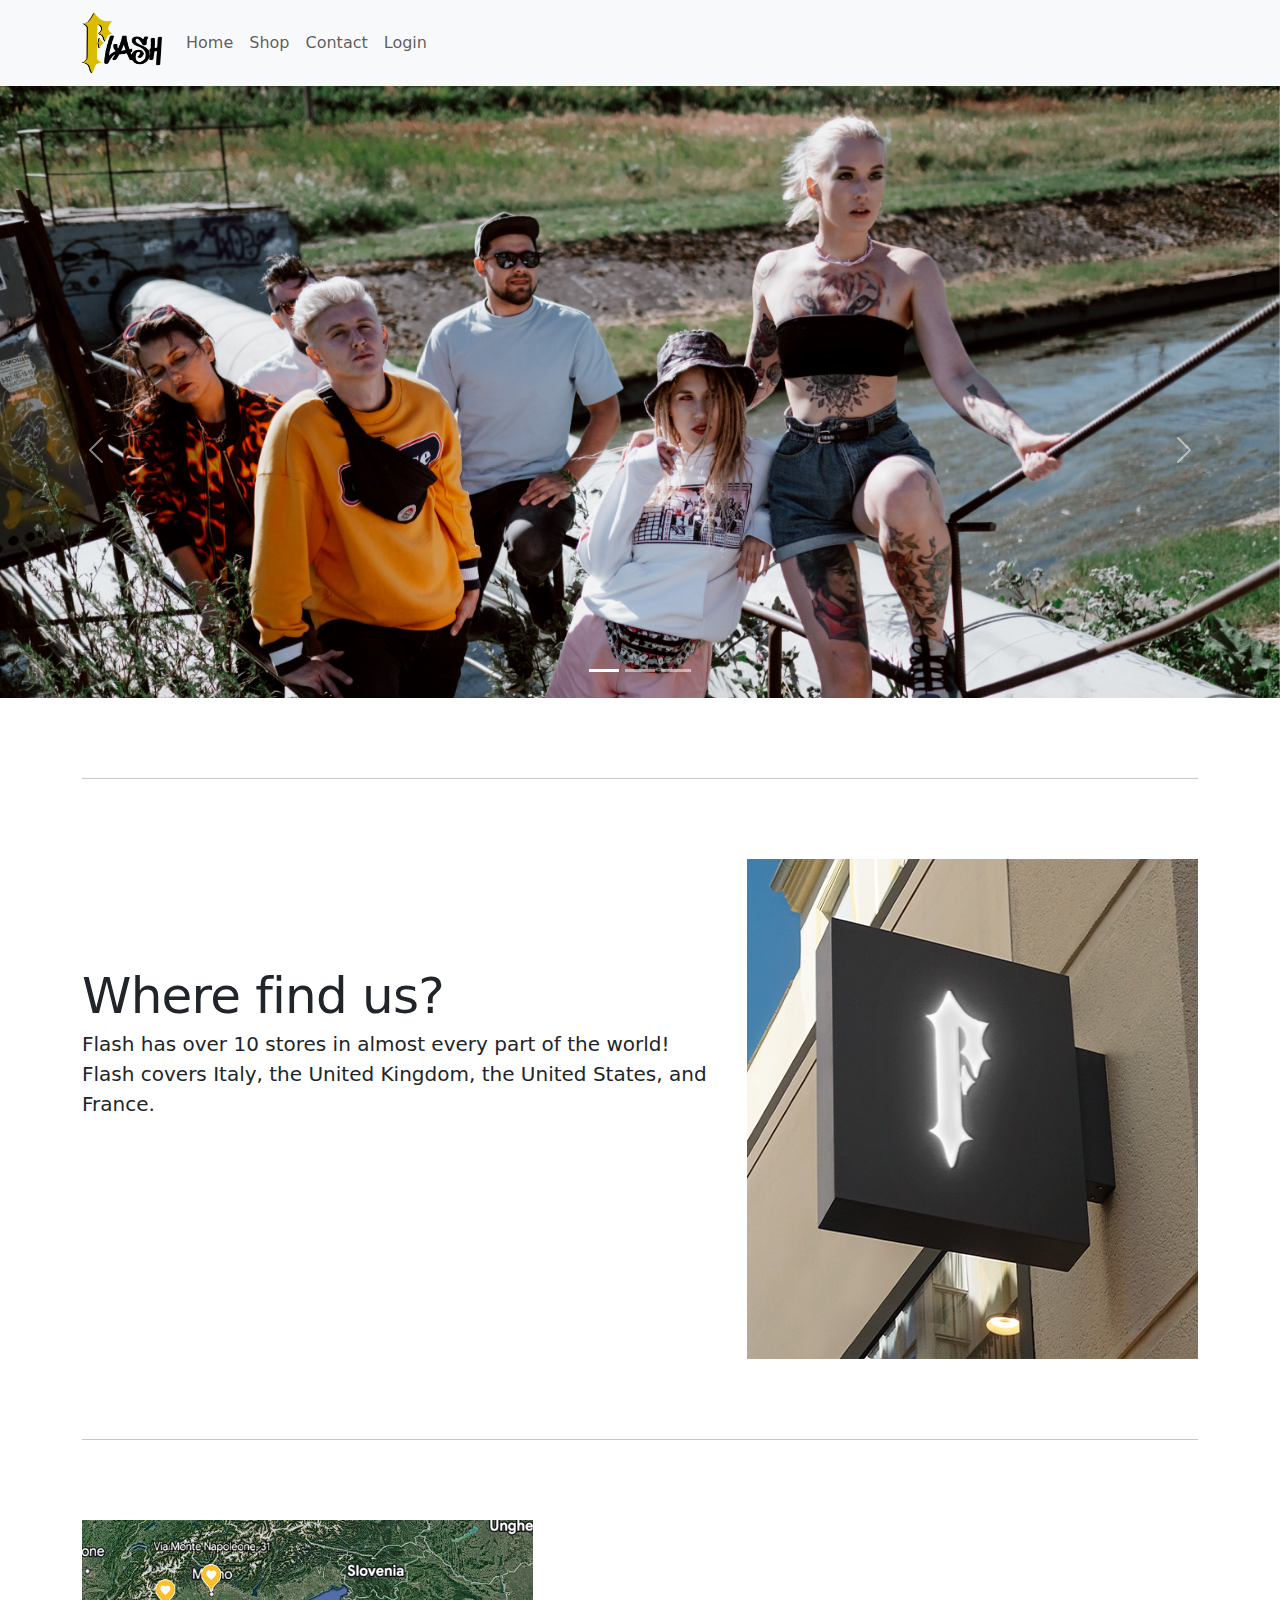
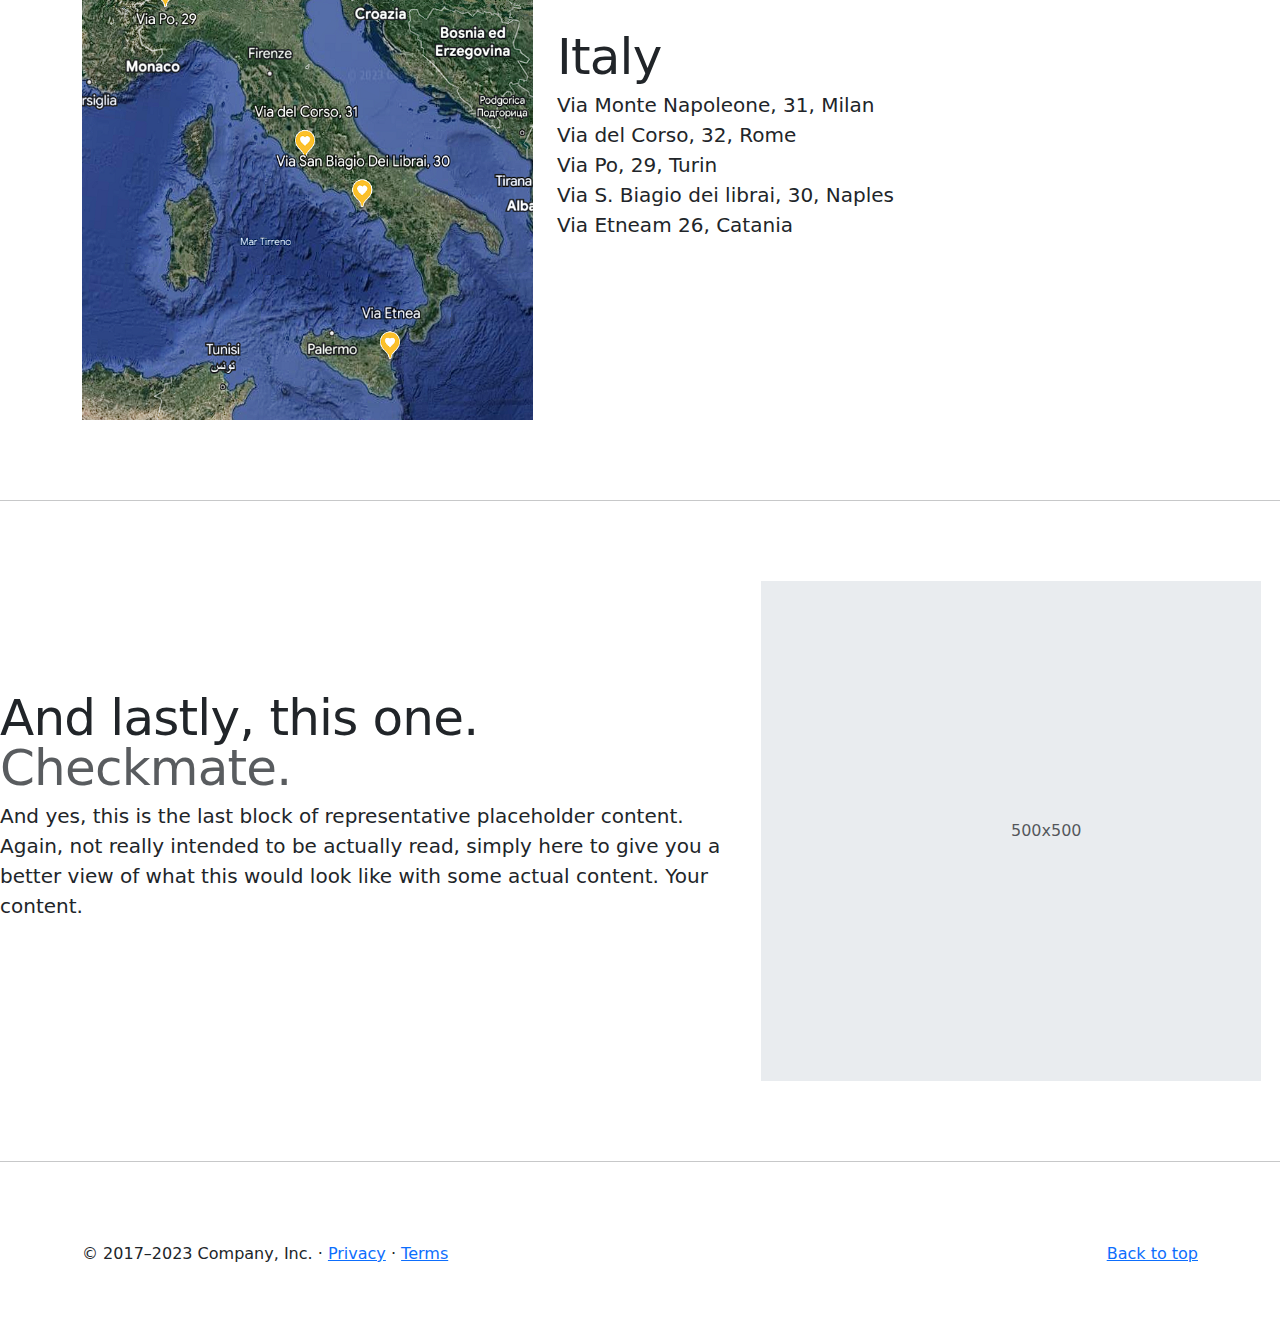
<file: contact.html>
<!doctype html>
<html lang="en" class="h-100" data-bs-theme="auto">
    <meta charset="UTF-8">
    <meta http-equiv="X-UA-Compatible" content="IE=edge">
    <meta name="viewport" content="width=device-width, initial-scale=1.0">
    <title>FLASH · Contact</title>
    <link rel="stylesheet" href="css/bootstrap.css">
    <link rel="stylesheet" href="css/style_contact.css">
    <link rel="stylesheet" href="css/all.css">
    <link rel="icon" href="immagini/favicon.png" type="image/png">
    <script src="js/bootstrap.bundle.js"></script>
    
    <!-- Custom styles for this template -->
  </head>
  <body>
    <svg xmlns="http://www.w3.org/2000/svg" style="display: none;">
      <symbol id="check2" viewBox="0 0 16 16">
        <path d="M13.854 3.646a.5.5 0 0 1 0 .708l-7 7a.5.5 0 0 1-.708 0l-3.5-3.5a.5.5 0 1 1 .708-.708L6.5 10.293l6.646-6.647a.5.5 0 0 1 .708 0z"/>
      </symbol>
      <symbol id="circle-half" viewBox="0 0 16 16">
        <path d="M8 15A7 7 0 1 0 8 1v14zm0 1A8 8 0 1 1 8 0a8 8 0 0 1 0 16z"/>
      </symbol>
      <symbol id="moon-stars-fill" viewBox="0 0 16 16">
        <path d="M6 .278a.768.768 0 0 1 .08.858 7.208 7.208 0 0 0-.878 3.46c0 4.021 3.278 7.277 7.318 7.277.527 0 1.04-.055 1.533-.16a.787.787 0 0 1 .81.316.733.733 0 0 1-.031.893A8.349 8.349 0 0 1 8.344 16C3.734 16 0 12.286 0 7.71 0 4.266 2.114 1.312 5.124.06A.752.752 0 0 1 6 .278z"/>
        <path d="M10.794 3.148a.217.217 0 0 1 .412 0l.387 1.162c.173.518.579.924 1.097 1.097l1.162.387a.217.217 0 0 1 0 .412l-1.162.387a1.734 1.734 0 0 0-1.097 1.097l-.387 1.162a.217.217 0 0 1-.412 0l-.387-1.162A1.734 1.734 0 0 0 9.31 6.593l-1.162-.387a.217.217 0 0 1 0-.412l1.162-.387a1.734 1.734 0 0 0 1.097-1.097l.387-1.162zM13.863.099a.145.145 0 0 1 .274 0l.258.774c.115.346.386.617.732.732l.774.258a.145.145 0 0 1 0 .274l-.774.258a1.156 1.156 0 0 0-.732.732l-.258.774a.145.145 0 0 1-.274 0l-.258-.774a1.156 1.156 0 0 0-.732-.732l-.774-.258a.145.145 0 0 1 0-.274l.774-.258c.346-.115.617-.386.732-.732L13.863.1z"/>
      </symbol>
      <symbol id="sun-fill" viewBox="0 0 16 16">
        <path d="M8 12a4 4 0 1 0 0-8 4 4 0 0 0 0 8zM8 0a.5.5 0 0 1 .5.5v2a.5.5 0 0 1-1 0v-2A.5.5 0 0 1 8 0zm0 13a.5.5 0 0 1 .5.5v2a.5.5 0 0 1-1 0v-2A.5.5 0 0 1 8 13zm8-5a.5.5 0 0 1-.5.5h-2a.5.5 0 0 1 0-1h2a.5.5 0 0 1 .5.5zM3 8a.5.5 0 0 1-.5.5h-2a.5.5 0 0 1 0-1h2A.5.5 0 0 1 3 8zm10.657-5.657a.5.5 0 0 1 0 .707l-1.414 1.415a.5.5 0 1 1-.707-.708l1.414-1.414a.5.5 0 0 1 .707 0zm-9.193 9.193a.5.5 0 0 1 0 .707L3.05 13.657a.5.5 0 0 1-.707-.707l1.414-1.414a.5.5 0 0 1 .707 0zm9.193 2.121a.5.5 0 0 1-.707 0l-1.414-1.414a.5.5 0 0 1 .707-.707l1.414 1.414a.5.5 0 0 1 0 .707zM4.464 4.465a.5.5 0 0 1-.707 0L2.343 3.05a.5.5 0 1 1 .707-.707l1.414 1.414a.5.5 0 0 1 0 .708z"/>
      </symbol>
    </svg>


    


    <nav class="navbar navbar-expand-lg navbar-light bg-light fixed-top" aria-label="Ninth navbar example">
        <div class="container-xl">
          <a href="index.html">
            <img class="navbar-brand" src="immagini/logo.png" width= "80px" height= "70px" ></a>
          <button class="navbar-toggler" type="button" data-bs-toggle="collapse" data-bs-target="#navbarsExample07XL" aria-controls="navbarsExample07XL" aria-expanded="false" aria-label="Toggle navigation">
            <span class="navbar-toggler-icon"></span>
          </button>
    
          <div class="collapse navbar-collapse " id="navbarsExample07XL">
            <ul class="navbar-nav me-auto mb-2 mb-lg-0">
                <li class="nav-item">
                    <a class="nav-link" href="index.html">Home</a>
                  </li>
              <li class="nav-item">
                <a class="nav-link" href="shop.html">Shop</a>
              </li>
              <li class="nav-item">
                <a class="nav-link" href="contact.html">Contact</a>
              </li>
              <li class="nav-item">
                <a class="nav-link" href="login.html">Login</a>
              </li>
            </ul>

          </div>
        </div>
      </nav>
  

<main>

  <div id="myCarousel" class="carousel slide" data-bs-ride="carousel">
    <div class="carousel-indicators">
      <button type="button" data-bs-target="#myCarousel" data-bs-slide-to="0" class="active" aria-current="true" aria-label="Slide 1"></button>
      <button type="button" data-bs-target="#myCarousel" data-bs-slide-to="1" aria-label="Slide 2"></button>
      <button type="button" data-bs-target="#myCarousel" data-bs-slide-to="2" aria-label="Slide 3"></button>
    </div>

    <div class="carousel-inner">
        <div class="carousel-item active">
          <img src="immagini/contact1.jpg" class="d-block w-100"  alt="">
        </div>
        <div class="carousel-item">
          <img src="immagini/contact2.jpg" class="d-block w-100" alt="">
        </div>
        <div class="carousel-item">
          <img src="immagini/contact3.jpg" class="d-block w-100" alt="">
        </div>
        </div>
      </div>
    </div>

    <button class="carousel-control-prev" type="button" data-bs-target="#myCarousel" data-bs-slide="prev">
      <span class="carousel-control-prev-icon" aria-hidden="true"></span>
      <span class="visually-hidden">Previous</span>
    </button>
    <button class="carousel-control-next" type="button" data-bs-target="#myCarousel" data-bs-slide="next">
      <span class="carousel-control-next-icon" aria-hidden="true"></span>
      <span class="visually-hidden">Next</span>
    </button>
  </div>


  <!-- Marketing messaging and featurettes
  ================================================== -->
  <!-- Wrap the rest of the page in another container to center all the content. -->

  <div class="container marketing">


    <!-- START THE FEATURETTES -->

    <hr class="featurette-divider">

    <div class="row featurette">
      <div class="col-md-7">
        <h2 class="featurette-heading fw-normal lh-1">Where find us?</h2>
        <p class="lead">Flash has over 10 stores in almost every part of the world!<br>Flash covers Italy, the United Kingdom, the United States, and France.</p>
      </div>


      <div class="col-md-5">
<img class="bd-placeholder-img bd-placeholder-img-lg featurette-image img-fluid mx-auto" width="500" height="500" src="immagini/exp_negozio.png" >
      </div>
    </div>

    <hr class="featurette-divider">

    <div class="row featurette">
      <div class="col-md-7 order-md-2">
        <h2 class="featurette-heading fw-normal lh-1">Italy</h2>
        <p class="lead">Via Monte Napoleone, 31, Milan<br>
            Via del Corso, 32, Rome<br>
            Via Po, 29, Turin<br>
            Via S. Biagio dei librai, 30, Naples<br>
            Via Etneam 26, Catania</p>
      </div>
      <div class="col-md-5">
        <img class="bd-placeholder-img bd-placeholder-img-lg featurette-image img-fluid mx-auto" width="500" height="500" src="immagini/italia.png" >
              </div>
            </div>
    </div>

    <hr class="featurette-divider">

    <div class="row featurette">
      <div class="col-md-7">
        <h2 class="featurette-heading fw-normal lh-1">And lastly, this one. <span class="text-body-secondary">Checkmate.</span></h2>
        <p class="lead">And yes, this is the last block of representative placeholder content. Again, not really intended to be actually read, simply here to give you a better view of what this would look like with some actual content. Your content.</p>
      </div>
      <div class="col-md-5">
        <svg class="bd-placeholder-img bd-placeholder-img-lg featurette-image img-fluid mx-auto" width="500" height="500" xmlns="http://www.w3.org/2000/svg" role="img" aria-label="Placeholder: 500x500" preserveAspectRatio="xMidYMid slice" focusable="false"><title>Placeholder</title><rect width="100%" height="100%" fill="var(--bs-secondary-bg)"/><text x="50%" y="50%" fill="var(--bs-secondary-color)" dy=".3em">500x500</text></svg>
      </div>
    </div>

    <hr class="featurette-divider">

    <!-- /END THE FEATURETTES -->

  </div><!-- /.container -->


  <!-- FOOTER -->
  <footer class="container">
    <p class="float-end"><a href="#">Back to top</a></p>
    <p>&copy; 2017–2023 Company, Inc. &middot; <a href="#">Privacy</a> &middot; <a href="#">Terms</a></p>
  </footer>
</main>


      
  </body>
</html>
</file>
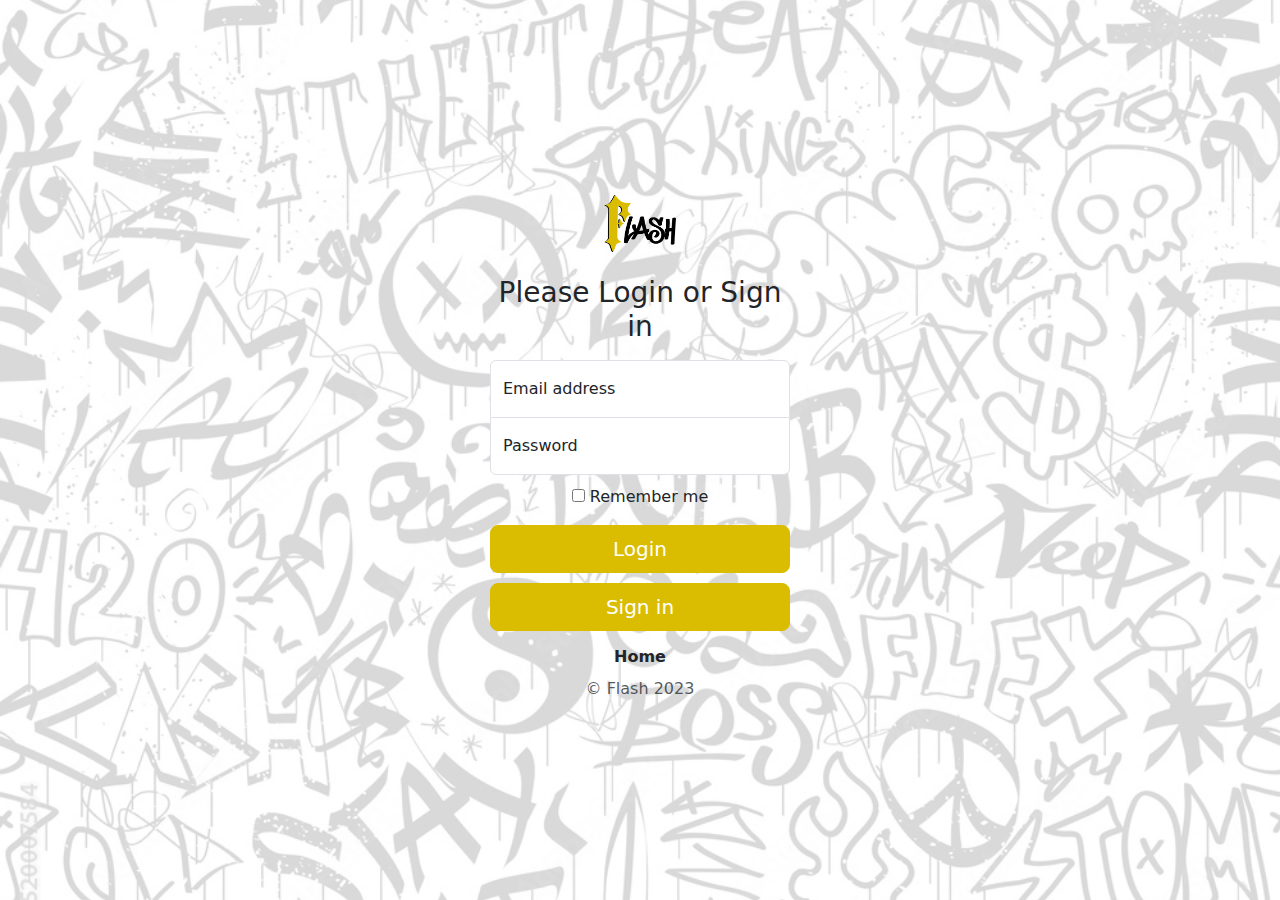
<file: login.html>
<!doctype html>
<html lang="en" class="h-100" data-bs-theme="auto">
    <meta charset="UTF-8">
    <meta http-equiv="X-UA-Compatible" content="IE=edge">
    <meta name="viewport" content="width=device-width, initial-scale=1.0">
    <title>FLASH · Login/Sign in</title>
    <link rel="stylesheet" href="css/bootstrap.css">
    <link rel="stylesheet" href="css/style_login.css">
    <link rel="stylesheet" href="css/all.css">
    <link rel="icon" href="immagini/favicon.png" type="image/png">
    <script src="js/bootstrap.bundle.js"></script>
  </head>
  <body class="text-center">
    <svg xmlns="http://www.w3.org/2000/svg" style="display: none;">
      <symbol id="check2" viewBox="0 0 16 16">
        <path d="M13.854 3.646a.5.5 0 0 1 0 .708l-7 7a.5.5 0 0 1-.708 0l-3.5-3.5a.5.5 0 1 1 .708-.708L6.5 10.293l6.646-6.647a.5.5 0 0 1 .708 0z"/>
      </symbol>
      <symbol id="circle-half" viewBox="0 0 16 16">
        <path d="M8 15A7 7 0 1 0 8 1v14zm0 1A8 8 0 1 1 8 0a8 8 0 0 1 0 16z"/>
      </symbol>
      <symbol id="moon-stars-fill" viewBox="0 0 16 16">
        <path d="M6 .278a.768.768 0 0 1 .08.858 7.208 7.208 0 0 0-.878 3.46c0 4.021 3.278 7.277 7.318 7.277.527 0 1.04-.055 1.533-.16a.787.787 0 0 1 .81.316.733.733 0 0 1-.031.893A8.349 8.349 0 0 1 8.344 16C3.734 16 0 12.286 0 7.71 0 4.266 2.114 1.312 5.124.06A.752.752 0 0 1 6 .278z"/>
        <path d="M10.794 3.148a.217.217 0 0 1 .412 0l.387 1.162c.173.518.579.924 1.097 1.097l1.162.387a.217.217 0 0 1 0 .412l-1.162.387a1.734 1.734 0 0 0-1.097 1.097l-.387 1.162a.217.217 0 0 1-.412 0l-.387-1.162A1.734 1.734 0 0 0 9.31 6.593l-1.162-.387a.217.217 0 0 1 0-.412l1.162-.387a1.734 1.734 0 0 0 1.097-1.097l.387-1.162zM13.863.099a.145.145 0 0 1 .274 0l.258.774c.115.346.386.617.732.732l.774.258a.145.145 0 0 1 0 .274l-.774.258a1.156 1.156 0 0 0-.732.732l-.258.774a.145.145 0 0 1-.274 0l-.258-.774a1.156 1.156 0 0 0-.732-.732l-.774-.258a.145.145 0 0 1 0-.274l.774-.258c.346-.115.617-.386.732-.732L13.863.1z"/>
      </symbol>
      <symbol id="sun-fill" viewBox="0 0 16 16">
        <path d="M8 12a4 4 0 1 0 0-8 4 4 0 0 0 0 8zM8 0a.5.5 0 0 1 .5.5v2a.5.5 0 0 1-1 0v-2A.5.5 0 0 1 8 0zm0 13a.5.5 0 0 1 .5.5v2a.5.5 0 0 1-1 0v-2A.5.5 0 0 1 8 13zm8-5a.5.5 0 0 1-.5.5h-2a.5.5 0 0 1 0-1h2a.5.5 0 0 1 .5.5zM3 8a.5.5 0 0 1-.5.5h-2a.5.5 0 0 1 0-1h2A.5.5 0 0 1 3 8zm10.657-5.657a.5.5 0 0 1 0 .707l-1.414 1.415a.5.5 0 1 1-.707-.708l1.414-1.414a.5.5 0 0 1 .707 0zm-9.193 9.193a.5.5 0 0 1 0 .707L3.05 13.657a.5.5 0 0 1-.707-.707l1.414-1.414a.5.5 0 0 1 .707 0zm9.193 2.121a.5.5 0 0 1-.707 0l-1.414-1.414a.5.5 0 0 1 .707-.707l1.414 1.414a.5.5 0 0 1 0 .707zM4.464 4.465a.5.5 0 0 1-.707 0L2.343 3.05a.5.5 0 1 1 .707-.707l1.414 1.414a.5.5 0 0 1 0 .708z"/>
      </symbol>
    </svg>


<main class="form-signin w-100 m-auto">
  <form><a href="index.html">
    <img class="mb-4" src="immagini/logo.png" alt="" width="72" height="57"></a>
    <h1 class="h3 mb-3 fw-normal">Please Login or Sign in</h1>

    <div class="form-floating">
      <input type="email" class="form-control" id="floatingInput" placeholder="name@example.com">
      <label for="floatingInput">Email address</label>
    </div>
    <div class="form-floating">
      <input type="password" class="form-control" id="floatingPassword" placeholder="Password">
      <label for="floatingPassword">Password</label>
    </div>

    <div class="checkbox mb-3">
      <label>
        <input type="checkbox" value="remember-me"> Remember me
      </label>
    </div>
    <button class="w-100 btn btn-lg btn-primary" type="submit">Login</button>
    <button style="margin-top: 10px; " class="w-100 btn btn-lg btn-primary" type="submit">Sign in</button>
    <a class="nav-link fw-bold py-1 px-0" style="margin-top:10px;"href="index.html">Home</a>
    <p class="mt-1 mb-1 text-body-secondary">&copy; Flash 2023</p>
  </form>
</main>


    
  </body>
</html>
</file>
<file: css/style_contact.css>
/* GLOBAL STYLES
-------------------------------------------------- */
/* Padding below the footer and lighter body text */

body {
    padding-top: 3rem;
    padding-bottom: 3rem;
    color: rgb(var(--bs-tertiary-color-rgb));
  }
  
  
  /* CUSTOMIZE THE CAROUSEL
  -------------------------------------------------- */
  
  /* Carousel base class */
  .carousel {
    margin-bottom: 4rem;
  }
  /* Since positioning the image, we need to help out the caption */
  .carousel-caption {
    bottom: 3rem;
    z-index: 10;
  }
  
  /* Declare heights because of positioning of img element */
  .carousel-item {
    height: 32rem;
  }
  
  
  /* MARKETING CONTENT
  -------------------------------------------------- */
  
  /* Center align the text within the three columns below the carousel */
  .marketing .col-lg-4 {
    margin-bottom: 1.5rem;
    text-align: center;
  }
  /* rtl:begin:ignore */
  .marketing .col-lg-4 p {
    margin-right: .75rem;
    margin-left: .75rem;
  }
  /* rtl:end:ignore */
  
  
  /* Featurettes
  ------------------------- */
  
  .featurette-divider {
    margin: 5rem 0; /* Space out the Bootstrap <hr> more */
  }
  
  /* Thin out the marketing headings */
  /* rtl:begin:remove */
  .featurette-heading {
    letter-spacing: -.05rem;
  }
  
  /* rtl:end:remove */
  
  /* RESPONSIVE CSS
  -------------------------------------------------- */
  
  @media (min-width: 40em) {
    /* Bump up size of carousel content */
    .carousel-caption p {
      margin-bottom: 1.25rem;
      font-size: 1.25rem;
      line-height: 1.4;
    }
  
    .featurette-heading {
      font-size: 50px;
    }
  }
  
  @media (min-width: 62em) {
    .featurette-heading {
      margin-top: 7rem;
    }
  }
  
  
  .navbar-nav {
    --bs-nav-link-hover-color: #DABD00;
}

.carousel-inner{
height: 650px !important;
}

.bd-placeholder-img {
height: 500px !important ;
}
</file>
<file: css/style_login.css>
html,
body {
  height: 100%;
}

body {
  display: flex;
  align-items: center;
  padding-top: 40px;
  padding-bottom: 40px;
  background-image: url('../immagini/Pattern.jpg');
  background-size: cover;
  background-repeat: no-repeat;
  background-position: center center;

}

.form-signin {
  max-width: 330px;
  padding: 15px;
}

.form-signin .form-floating:focus-within {
  z-index: 2;
}

.form-signin input[type="email"] {
  margin-bottom: -1px;
  border-bottom-right-radius: 0;
  border-bottom-left-radius: 0;
}

.form-signin input[type="password"] {
  margin-bottom: 10px;
  border-top-left-radius: 0;
  border-top-right-radius: 0;
}


.btn-primary {
  --bs-btn-color: #fff;
  --bs-btn-bg: #DABD00 !important;
  --bs-btn-border-color: #DABD00 !important;
  --bs-btn-hover-color: #fff;
    --bs-btn-hover-bg: #937f03 !important;
    --bs-btn-hover-border-color: #937f03 !important;
    --bs-btn-focus-shadow-rgb: 49, 132, 253;
    --bs-btn-active-color: #fff;
    --bs-btn-active-bg: #DABD00 !important;
    --bs-btn-active-border-color: #DABD00 !important;
    --bs-btn-active-shadow: inset 0 3px 5px rgba(0, 0, 0, 0.125);
    --bs-btn-disabled-color: #fff;
    --bs-btn-disabled-bg: #DABD00 !important;;
    --bs-btn-disabled-border-color: #DABD00 !important;
}
</file>
